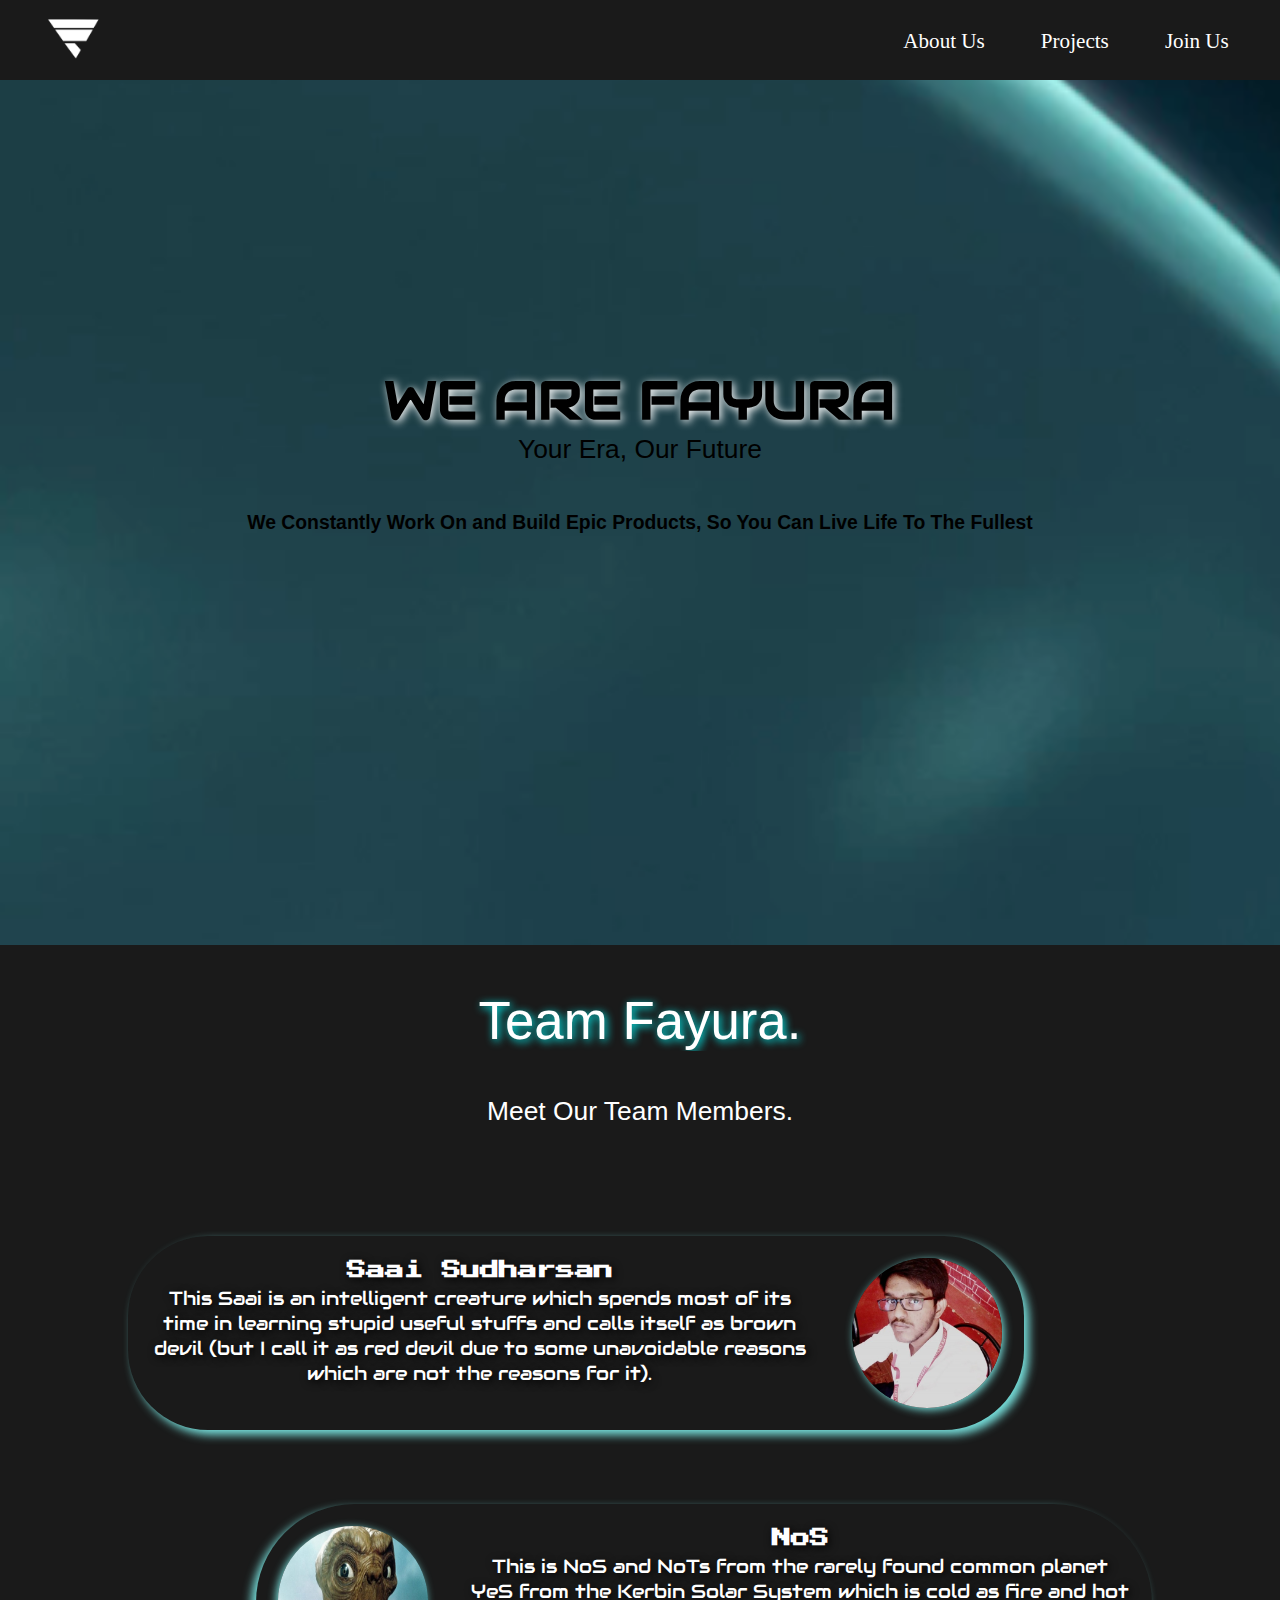
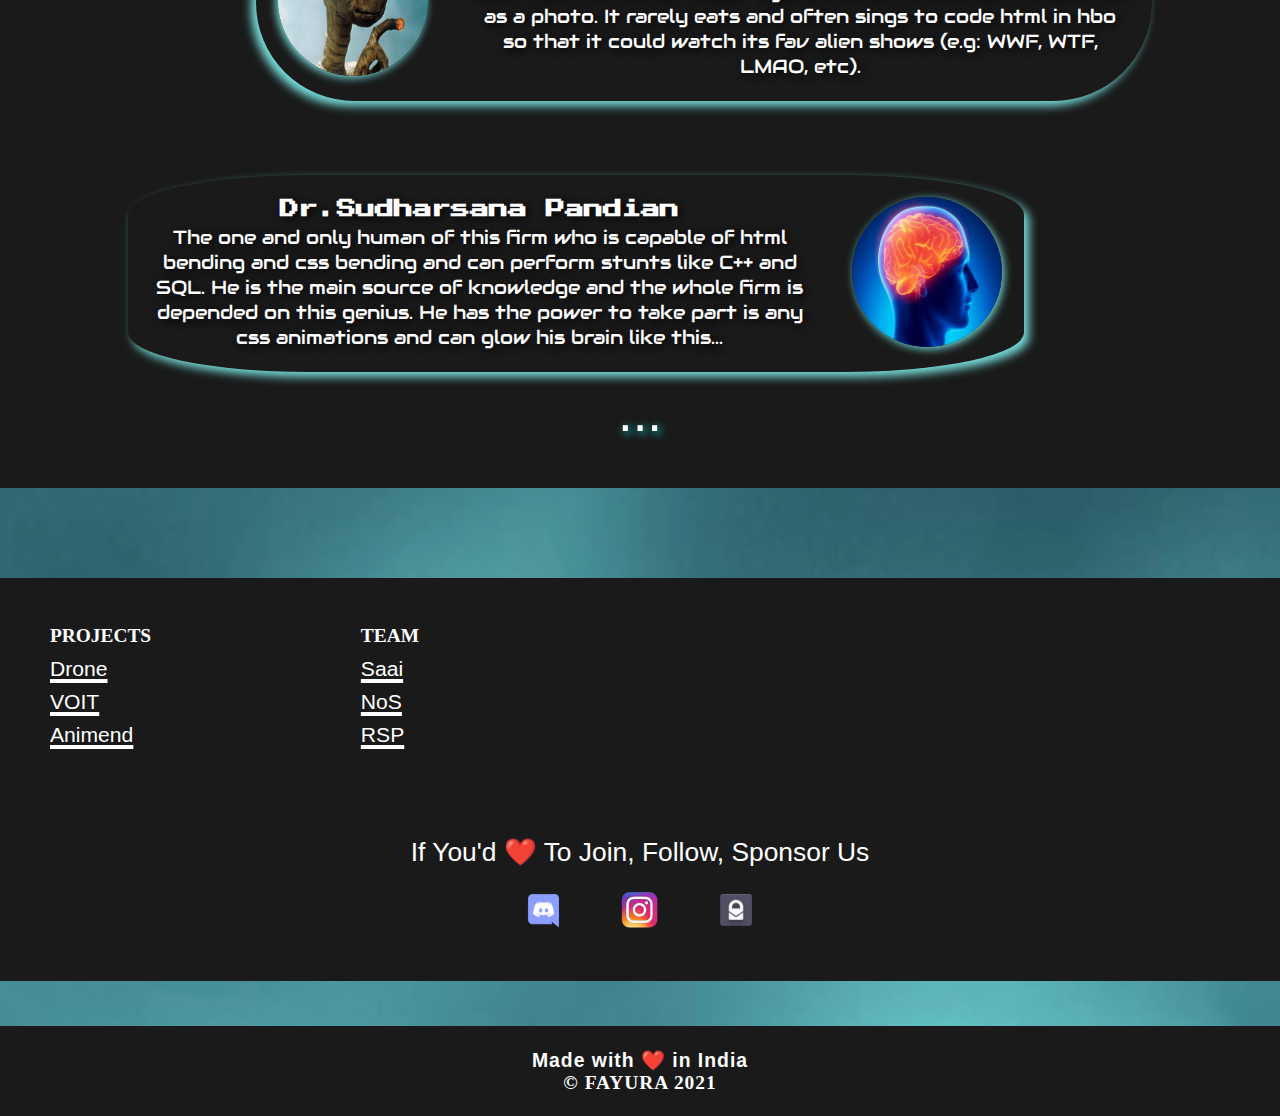
<file: index.html>
<!DOCTYPE html>
<html lang="en">
  <head>
    <meta charset="UTF-8" />
    <meta http-equiv="X-UA-Compatible" content="IE=edge" />
    <meta name="viewport" content="width=device-width, initial-scale=1.0" />
    <title>Fayura</title>
    <link rel="stylesheet" href="style.css" />
    <link rel="stylesheet" href="rwd.css" />
    <link rel="preconnect" href="https://fonts.gstatic.com" />
    <link
      href="https://fonts.googleapis.com/css2?family=Dancing+Script:wght@400;500;600;700&display=swap"
      rel="stylesheet"
    />
    <!--Dancing script font-->
    <link
      href="https://fonts.googleapis.com/css2?family=Audiowide&display=swap"
      rel="stylesheet"
    />
    <!--Audiowide Font-->
    <link
      href="https://fonts.googleapis.com/css2?family=Press+Start+2P&display=swap"
      rel="stylesheet"
    />
    <!--Press start 2P Font-->
    <link
      rel="stylesheet"
      href="https://fonts.googleapis.com/css?family=Google+Sans:400,500%7CRoboto:400,500%7C&subset=cyrillic,cyrillic-ext,greek,greek-ext,latin-ext,vietnamese&display=swap"
    />
    <!--Google sans serif Font-->
  </head>
  <body>
    <header>
      <div class="logo">
        <a href="#intro"
          ><img
            src="assets/img/FayuraStripe.png"
            alt="logo"
            width="100px"
            height="100px"
        /></a>
      </div>
      <nav>
        <ul>
          <l1><a href="#team">About Us</a></l1>
          <l1><a href="#projects">Projects</a></l1>
          <l1><a href="#join-us">Join Us</a></l1>
        </ul>
      </nav>
    </header>
    <section class="intro" id="intro">
      <div class="we">
        <h1>We Are Fayura</h1>
        <h2>Your Era, Our Future</h2>
        <br /><br />
        <h5>
          We Constantly Work On and Build Epic Products, So You Can Live Life To
          The Fullest
        </h5>
      </div>
    </section>
    <section class="team" id="team">
      <h1 class="team">Team Fayura.</h1>
      <h2 class="team">Meet Our Team Members.</h2>
      <div class="saai">
        <article class="saai">
          <p>
            <img class="saai__dp" src="assets/img/saai_dp.jpg" alt="" />
            <strong>Saai Sudharsan</strong>
            <br />
            This Saai is an intelligent creature which spends most of its time
            in learning stupid useful stuffs and calls itself as brown devil
            (but I call it as red devil due to some unavoidable reasons which
            are not the reasons for it).
          </p>
        </article>
      </div>
      <div class="nos">
        <article class="nos">
          <p>
            <img class="nos__dp" src="assets/img/nos_dp.jpg" alt="" />
            <strong>NoS</strong>
            <br />
            This is NoS and NoTs from the rarely found common planet YeS from
            the Kerbin Solar System which is cold as fire and hot as a photo. It
            rarely eats and often sings to code html in hbo so that it could
            watch its fav alien shows (e.g: WWF, WTF, LMAO, etc).
          </p>
        </article>
      </div>
      <div class="rsp">
        <article class="rsp">
          <p>
            <img class="rsp__dp" src="assets/img/rsp_dp.jpg" alt="" />
            <strong>Dr.Sudharsana Pandian</strong>
            <br />
            The one and only human of this firm who is capable of html bending
            and css bending and can perform stunts like C++ and SQL. He is the
            main source of knowledge and the whole firm is depended on this
            genius. He has the power to take part is any css animations and can
            glow his brain like this...
          </p>
        </article>
      </div>
      <div class="project">
        <div class="placeholder"><h1>...</h1></div>
      </div>
    </section>
    <section class="all" id="all">
      <ul class="project__all">
        <li><strong>PROJECTS</strong></li>
        <li class="undrln"><a href="https://discord.gg/">Drone</a></li>
        <li class="undrln">
          <a href="https://www.instagram.com/teamfayura/">VOIT</a>
        </li>
        <li class="undrln"><a href="">Animend</a></li>
      </ul>
      <ul class="team__all">
        <li><strong>TEAM</strong></li>
        <li class="undrln"><a href="">Saai</a></li>
        <li class="undrln"><a href="">NoS</a></li>
        <li class="undrln"><a href="">RSP</a></li>
      </ul>
    </section>
    <section class="join-us" id="join-us">
      <h2>If You'd ❤️ to Join, Follow, Sponsor Us</h2>
      <br />
      <ul>
        <li>
          <a href="https://discord.gg/"
            ><img src="assets/img/discord.png" width="40px" height="40px"
          /></a>
        </li>
        <li>
          <a href="https://www.instagram.com/teamfayura/"
            ><img src="assets/img/insta.png" width="40px" height="40px"
          /></a>
        </li>
        <li>
          <a href="mailto:fayura@protonmail.com"
            ><img src="assets/img/protonmail1.png" width="40px" height="40px"
          /></a>
        </li>
      </ul>
    </section>
    <footer>
      <h5>Made with ❤️ in India</h5>
      <h6>© FAYURA 2021</h6>
    </footer>
  </body>
</html>
</file>
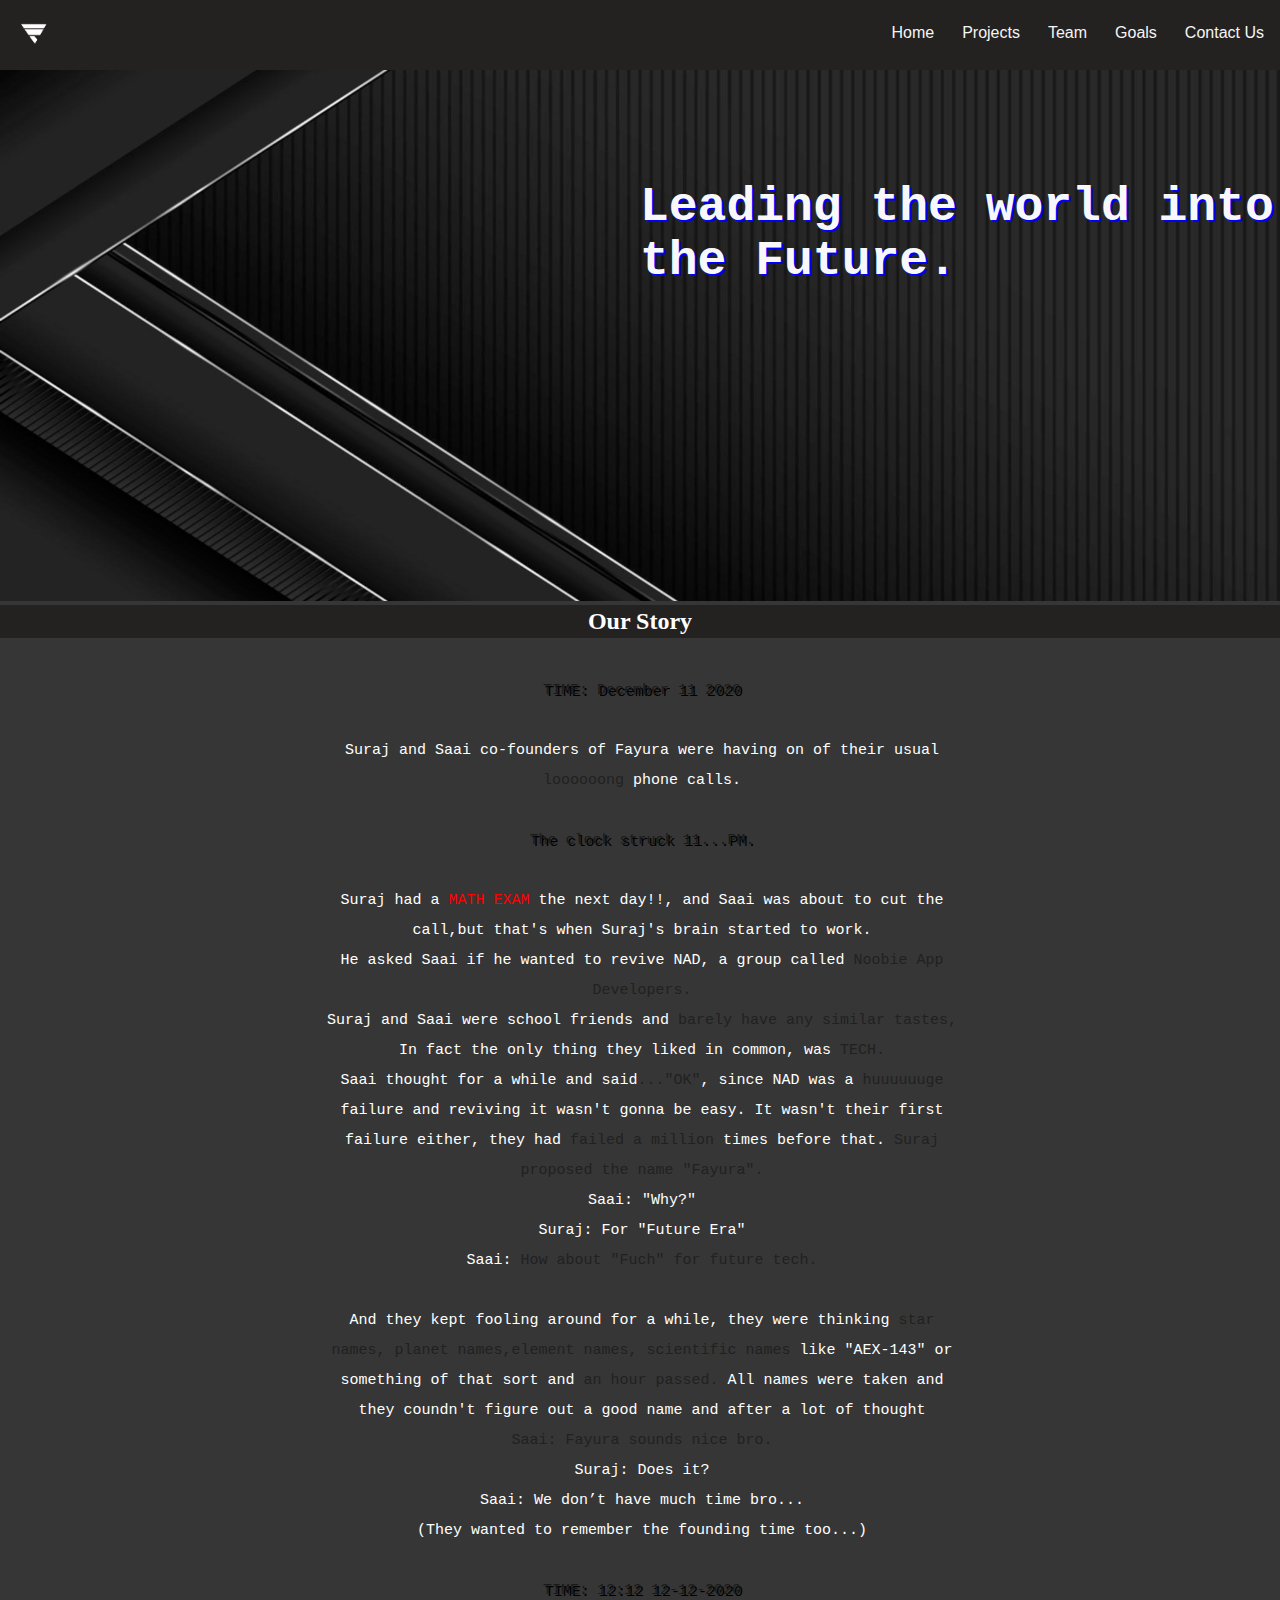
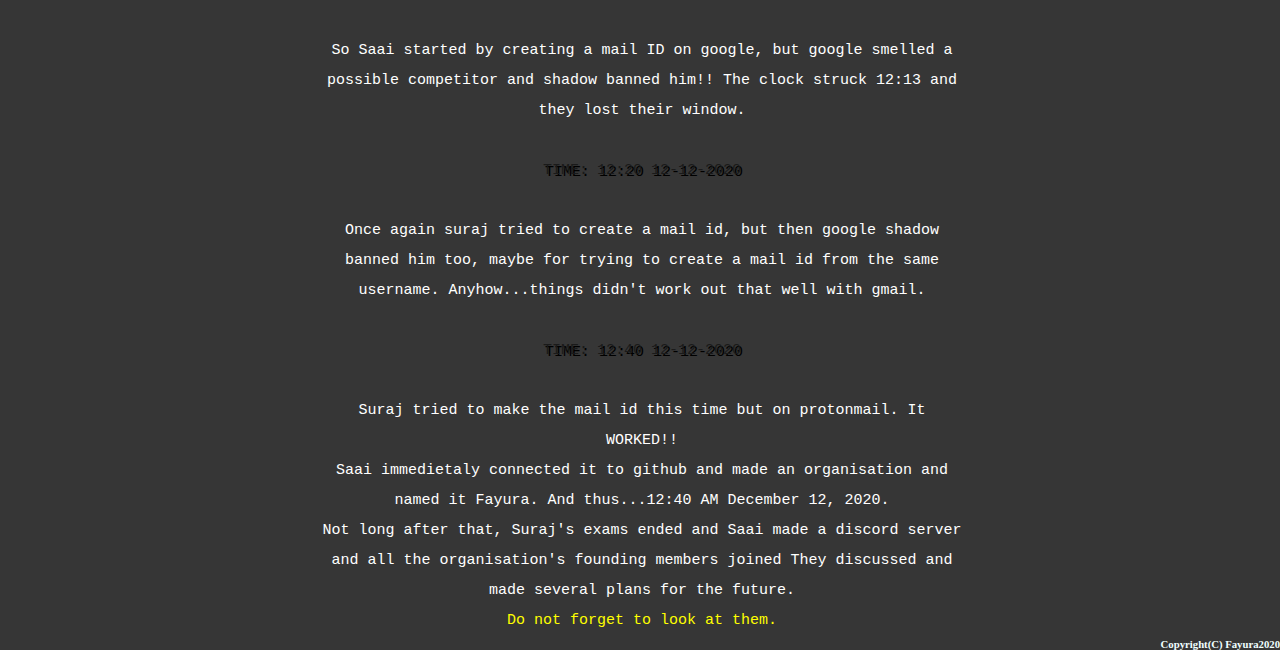
<file: templates/home.html>
<!DOCTYPE html>
<html lang="en">
<head>
    <meta charset="UTF-8">
    <meta name="viewport" content="width=device-width, initial-scale=1.0">
    <link rel="stylesheet" href="../static/style.css">
    <link rel="shortcut icon" href="../assets/favicon.ico" type="image/x-icon">
    <title>Fayura</title>
</head>
<body>
        <nav class="menubar">
            <img src="../assets/FayuraStripe.png" alt="Fayura Logo" class="logo">
            <ul>
                <li><a href="#">Home</a></li>
                <li><a href="#">Projects</a></li>
                <li><a href="#">Team</a></li>
                <li><a href="#">Goals</a></li>
                <li><a href="#">Contact Us</a></li>
            </ul>
        </nav>
    <header>
            <div class="intro">
                <img src="../assets/titleimg.png" alt = "banner" class="banner">
                <h4>Leading the world into the Future.</h4>
            </div>
    </header>
    <main>
        <h2>Our Story</h2>
        <br><br>
        <p>
            <span class="time">TIME: December 11 2020<br><br></span>
            
            Suraj and Saai co-founders of Fayura were having on of their 
            usual <span class="info">loooooong</span> phone calls.<br><br>

            <span class="time">The clock struck 11...PM.<br><br></span>
            
            Suraj had a <span style="color:red">MATH EXAM</span> the next day!!, and 
            Saai was about to cut the call,but that's when Suraj's brain started to work.<br>

            He asked Saai if he wanted to revive NAD, a group called 
            <span class="info">Noobie App Developers.</span><br>
            Suraj and Saai were school friends and <span class="info">barely have any similar tastes,</span>
            In fact the only thing they liked in common, was <span class="info">TECH.</span><br>

            Saai thought for a while and said<span class="info">..."OK"</span>, 
            since NAD was a <span class="info">huuuuuuge</span> failure and reviving it wasn't gonna be easy.
            It wasn't their first failure either, they had <span class="info">failed a million</span> times before that.
            <span class="info">Suraj proposed the name "Fayura".<br></span> Saai: "Why?"<br>
            Suraj: For "Future Era"<br>
            Saai: <span class="info">How about "Fuch" for future tech.</span><br><br>

            And they kept fooling around for a while, they were thinking <span class="info">star names, planet names,element names, scientific names</span> 
            like "AEX-143" or something of that sort and <span class="info">an hour passed.</span>

            All names were taken and they coundn't figure out a good name and after a lot of thought<br>
            <span class="info">Saai: Fayura sounds nice bro.</span><br>

            Suraj: Does it?<br>
            Saai: We don’t have much time bro...<br>
            (They wanted to remember the founding time too...)<br><br>

            <span class="time">TIME: 12:12 12-12-2020<br><br></span>

            So Saai started by creating a mail ID on google, but google smelled a possible competitor and shadow banned him!!
            The clock struck 12:13 and they lost their window.<br><br>

            <span class="time">TIME: 12:20 12-12-2020<br><br></span>

            Once again suraj tried to create a mail id,
            but then google shadow banned him too, maybe for trying to 
            create a mail id from the same username. Anyhow...things didn't work out that well with gmail.<br><br>

            <span class="time">TIME: 12:40 12-12-2020<br><br></span>

            Suraj tried to make the mail id this time but on protonmail.
            It WORKED!!<br>
            
            Saai immedietaly connected it to
            github and made an organisation and named it Fayura.
            And thus...12:40 AM December 12, 2020.<br>

            Not long after that, Suraj's exams ended and Saai made a discord server and all the organisation's founding members joined
            They discussed and made several plans for the future.<br>
            <span style="color:yellow">Do not forget to look at them.</span>
        </p>
    </main>
    <footer>
        <h6 id="copyright" style="color:azure;text-align:right;">Copyright(C) Fayura2020</h6>
    </footer>
</body>
</html>
</file>
<file: style.css>
* {
  padding: 0;
  margin: 0;
  box-sizing: border-box;

  /* border: solid red 2px; */
}
:root {
  --width: 1200px;
}
html {
  scroll-behavior: smooth;
}
body {
  background: url(assets/img/tron-light-cycle.png);
  background-size: cover;
  max-width: 100vw;
  display: flex;
  flex-direction: column;
  align-items: center;
}
body::-webkit-scrollbar {
  width: 5px;
}
body::-webkit-scrollbar-track {
  background: #1a1a1a;
}
body::-webkit-scrollbar-thumb {
  background: #78e2de;
  border-radius: 50px;
}
h1 {
  text-transform: uppercase;
  font-size: 3rem;
  font-family: "Audiowide", cursive;
  text-shadow: 2px 2px 8px white;
}
h2 {
  font-size: 1.5rem;
  text-transform: capitalize;
  font-family: "Google Sans", Arial, sans-serif;
  font-weight: var(--width);
}
h5 {
  font-family: "Google Sans", Arial, sans-serif;
  font-weight: ;
}
header {
  max-height: 80px;
  height: fit-content;
  width: 100%;
  max-width: var(--width);
  display: flex;
  flex-direction: row;
  background-color: #1a1a1a;
  justify-content: space-between;
  position: fixed;
  z-index: 5;
}

nav {
  margin: auto 2vw;
  padding-top: 28.87px;
  padding-bottom: 28.87px;
}
.logo {
  margin: -1vh 0;
  /* animation: shrink 1000ms forwards; */
}
a {
  text-decoration: none;
  font-size: 1.2rem;
  margin: 0 2vw;
  color: white;
}
ul {
  display: inline-block;
}
li {
  list-style: none;
}
.intro {
  text-align: center;
  display: flex;
  flex-direction: column;
  justify-content: center;
  align-items: center;
  height: 100vh;
  font-family: sans-serif;
}

.team h1 {
  text-transform: none;
  font-family: "Google Sans", Arial, sans-serif;
  font-weight: normal;
  margin: 0px;
  padding: 0;
  color: white;
  font-size: ;
  text-shadow: 2px 2px 8px aqua;
}
.team h2 {
  text-transform: none;
  font-family: "Google Sans", Arial, sans-serif;
  font-weight: normal;
  margin: 0px;
  color: white;
  font-size: ;
}
.team {
  padding: 5vh 0;
  background-color: #1a1a1a;
  width: 100%;
  max-width: var(--width);
  height: fit-content;
  margin: 5vh 0;
  display: flex;
  flex-direction: column;
  justify-content: center;
  flex-wrap: wrap;
  align-items: center;
  color: black;
}
/* for one and only SAAI */
.saai strong {
  font-family: "Press Start 2P", cursive;
  text-align: center;
}
article.saai {
  position: relative;
  overflow: auto;
  background-color: ;
  color: white;
  font-family: "Audiowide", cursive;
  font-size: 1px;
  text-align: center;
  text-align-last: ;
  text-shadow: 2px 2px 8px black;
  padding: 20px;
  margin: 20%;
  margin-left: 10%;
  margin-bottom: 10px;
  margin-top: 5%;
  border: 2px transparent;
  border-radius: 80px;
  border-style: groove;
  box-shadow: 5px 5px 10px #78e2de;
  line-height: 25px;
}
img.saai__dp {
  float: right;
  padding-left: auto;
  margin-left: 5%;
  height: 150px;
  border: transparent;
  border-radius: 100%;
  box-shadow: 2px 2px 8px #78e2de;
}
/* for thr one and only nots*/
.nos strong {
  font-family: "Press Start 2P", cursive;
  text-align: center;
}
article.nos {
  position: relative;
  overflow: auto;
  color: white;
  font-family: "Audiowide", cursive;
  text-align: center;
  text-shadow: 2px 2px 8px black;
  padding: 20px;
  margin: 20%;
  margin-right: 10%;
  margin-bottom: 10px;
  margin-top: 5%;
  border: 2px transparent;
  border-radius: 500px;
  border-style: groove;
  box-shadow: -5px 5px 10px #78e2de;
  line-height: 25px;
}
img.nos__dp {
  float: left;
  padding-right: auto;
  margin-right: 5%;
  height: 150px;
  border: transparent;
  border-radius: 100%;
  box-shadow: -2px 2px 8px #78e2de;
}
/* for one and only human */
.rsp strong {
  font-family: "Press Start 2P", cursive;
  text-align: center;
}
article.rsp {
  position: relative;
  overflow: auto;
  background-color: ;
  color: white;
  font-family: "Audiowide", cursive;
  font-size: 1px;
  text-align: center;
  text-align-last: ;
  text-shadow: 2px 2px 8px black;
  padding: 20px;
  margin: 20%;
  margin-left: 10%;
  margin-bottom: 10px;
  margin-top: 5%;
  border: 2px transparent;
  border-radius: 20%;
  border-style: groove;
  box-shadow: 5px 5px 10px #78e2de;
  line-height: 25px;
}
img.rsp__dp {
  float: right;
  padding-left: auto;
  margin-left: 5%;
  height: 150px;
  border: transparent;
  border-radius: 100%;
  box-shadow: 2px 2px 8px #78e2de;
}

.projec {
  background-color: #2b2b2b;
  height: 250px;
  width: unset;
  margin: inherit;
  margin-top: 40px;
  display: flex;
  flex-direction: column;
  align-items: initial;
  justify-content: center;
}

section.all {
  color: white;
  justify-content: space-evenly;
  padding: 5vh 0;
  background-color: #1a1a1a;
  width: 100%;
  max-width: var(--width);
  height: fit-content;
  margin: 5vh 0;
  margin-bottom: 0;
}
.all ul {
  margin-left: 50px;
  width: 20%;
  line-height: 25px;
}
.all a {
  margin-left: 0;
}
li.undrln {
  text-decoration: underline;
  margin-left: 0px;
  font-size: 46px;
  font-family: "Google Sans", Arial, sans-serif;
  font-weight: 1px;
}
.join-us {
  color: white;
  justify-content: space-evenly;
  padding: 5vh 0;
  background-color: #1a1a1a;
  width: 100%;
  max-width: var(--width);
  height: fit-content;
  margin: 5vh 0;
  margin-top: 0;
  display: flex;
  flex-direction: column;
  justify-content: center;
  flex-wrap: wrap;
  align-items: center;
}
footer {
  min-height: 10vh;
  color: white;
  letter-spacing: 1px;
  width: 100%;
  display: flex;
  background-color: #1a1a1a;
  flex-direction: column;
  justify-content: center;
  align-items: center;
}
.join-us li {
  display: inline-block;
}
/* ------------------------------------------------------------------------------------------------------------------------------- */
@keyframes shrink {
  0% {
    transform: translate(34vw, 45vh) scale(7);
    background-color: #1a1a1a;
  }
  60% {
    transform: translate(34vw, 45vh) scale(7);
    background-color: #1a1a1a00;
  }
  80% {
    transform: translate(34vw, 45vh) scale(1);
  }
  90% {
    transform: translate(0, 45vh);
  }
  100% {
    transform: translate(0, 0);
  }
}

/* ------------------------------------------------------------------------------------------------------------------------------- */
/* Effects 29.215 */

nav:hover {
  margin: auto 2vw;
  margin-top: 0px;
  margin-bottom: 0px;
  padding-top: 28.87px;
  padding-bottom: 28.87px;
}
l1:hover {
  color: b;
}
nav l1:hover {
  background-color: #78e2de;
  border: transparent;
  border-radius: 20px;
}

article.saai:hover {
  position: relative;
  top: -4px;
  left: -4px;
}
article.nos:hover {
  position: relative;
  top: -4px;
  right: -4px;
}
article.rsp:hover {
  position: relative;
  top: -4px;
  left: -4px;
}
</file>
<file: rwd.css>
@media (max-width: 1500px) {
  * {
    font-size: 1.1rem;
  }
  :root {
    --width: 1500px;
  }
}
@media (max-width: 1200px) {
  * {
    font-size: 1rem;
  }
  :root {
    --width: 1200px;
  }
}
@media (max-width: 900px) {
  * {
    font-size: 0.9rem;
  }
  :root {
    --width: 900px;
  }
}
@media (max-width: 600px) {
  .projects {
    display: flex;
    flex-wrap: nowrap;
    flex: 1;
  }
  * {
    font-size: 0.8rem;
  }
  :root {
    --width: 600px;
  }
}
</file>
<file: static/style.css>
*{
    padding:0px;
    margin:0px;
}
/* Header -> Nav Bar and  Banner */
.banner{
    max-width:100%;

}
.logo{
    max-width:75px;
    max-height: 50px;
    margin:10px;
}
nav.menubar{
    top:0;
    left:0;
    position: sticky;
    z-index:1;
    display:flex;
    justify-content: space-between;
    background-color: #242121;
    box-shadow: 160px black;
}
nav.menubar ul{
    display:flex;
    justify-content:center;
    padding:10px 2px;
    flex-wrap:wrap
}
nav.menubar ul li{
    font-family: arial;
    padding:4px;
    list-style-type: none;
    margin:10px;
}
nav.menubar ul li a{
    text-decoration: none;
    color: whitesmoke;
    
}
nav.menubar ul li:hover{
    color: beige;
    padding:3px;
}
body{
    background: #363636;
}
.intro h4{
    color:#f8f8f8;
    font-family: 'Courier New', Courier, monospace;
    font-size: 48px;
    position: absolute;
    top:20%;
    left:50%;
    text-shadow:2px 2px blue;
}
/* Main */
main h2{
    margin:0;
    padding:3px;
    color: white;
    text-align: center;
    background-color: #242121;
}
main p{
    position: relative;
    left:25%;
    max-width:50%;
    margin:2px;
    color: white;
    text-align: center;
    line-height:2em;
    font-family: monospace;
    font-size:15px;
}
.info{
    color:#212121;
}
.time{
    color:#1a1a1a;
    text-shadow:2px 2px black;
}
/* On Select */
main p::selection,span::selection{
    color: white;
    background-color:black;
}
/* media-queries */

@media screen and (max-width:818px){
    .intro h4{
        font-size: 24px;
    }
}
</file>
